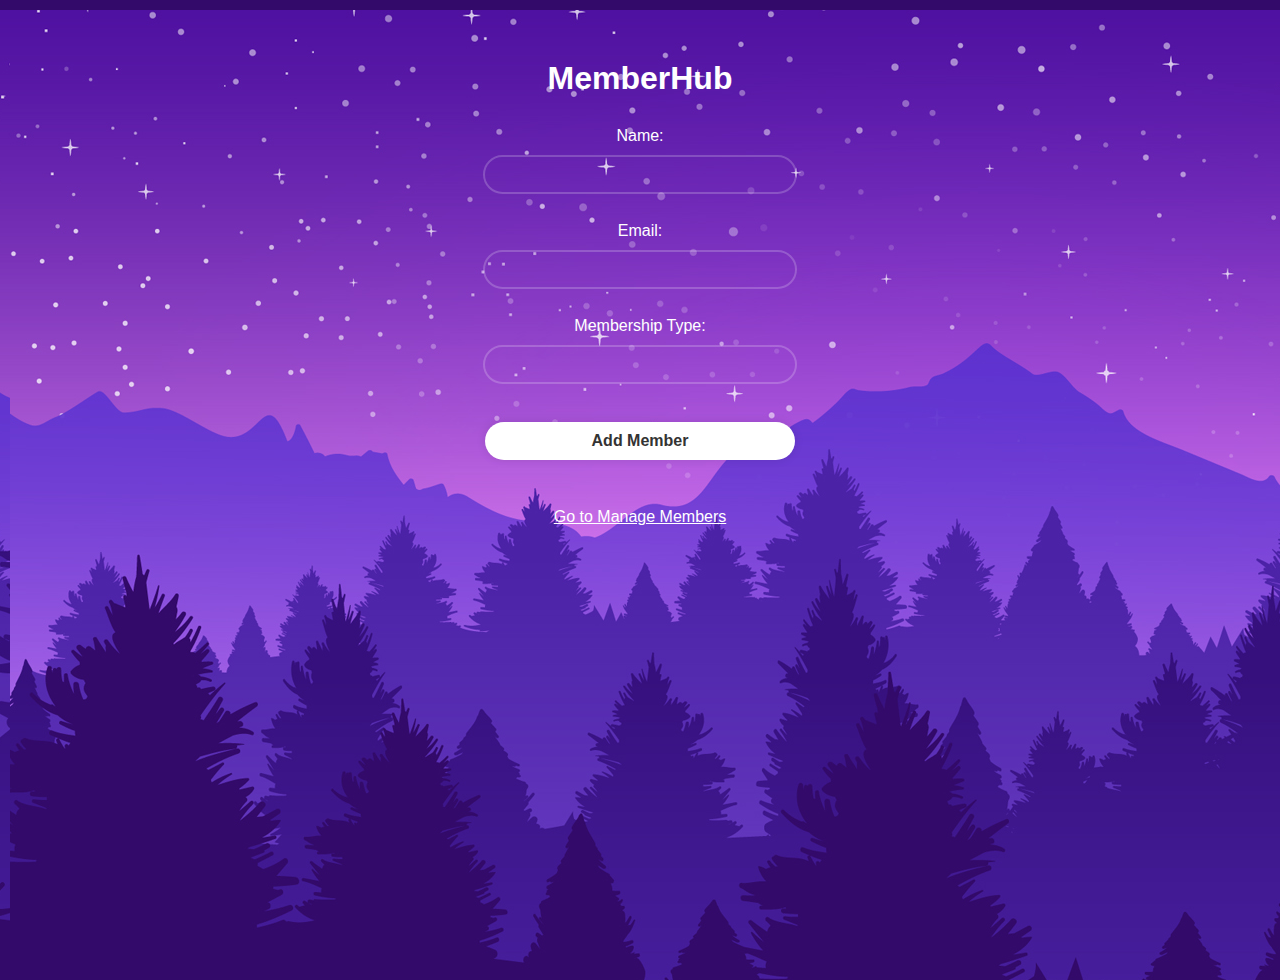
<file: index.html>
<!DOCTYPE html>
<html>
<head>
  <title>Memberhub</title>
  <link rel="stylesheet" href="./style.css">
</head>
<body>

  <h1>MemberHub</h1>
  <form id="memberForm">
    <label>Name:</label><br>
    <input type="text" id="name" required><br><br>

    <label>Email:</label><br>
    <input type="email" id="email" required><br><br>

    <label>Membership Type:</label><br>
    <input type="text" id="type" required><br><br>

    <button type="submit">Add Member</button>
  </form>

  <br>
  <a href="./manage_members.html">Go to Manage Members</a>

  <script>
    const form = document.getElementById("memberForm");

    form.onsubmit = function (e) {
      e.preventDefault();
      const name = document.getElementById("name").value;
      const email = document.getElementById("email").value;
      const type = document.getElementById("type").value;

      const newMember = { name, email, type };
      const members = JSON.parse(localStorage.getItem("members")) || [];

      members.push(newMember);
      localStorage.setItem("members", JSON.stringify(members));

      alert("Member added successfully!");
      form.reset();
    };
  </script>

</body>
</html>
</file>
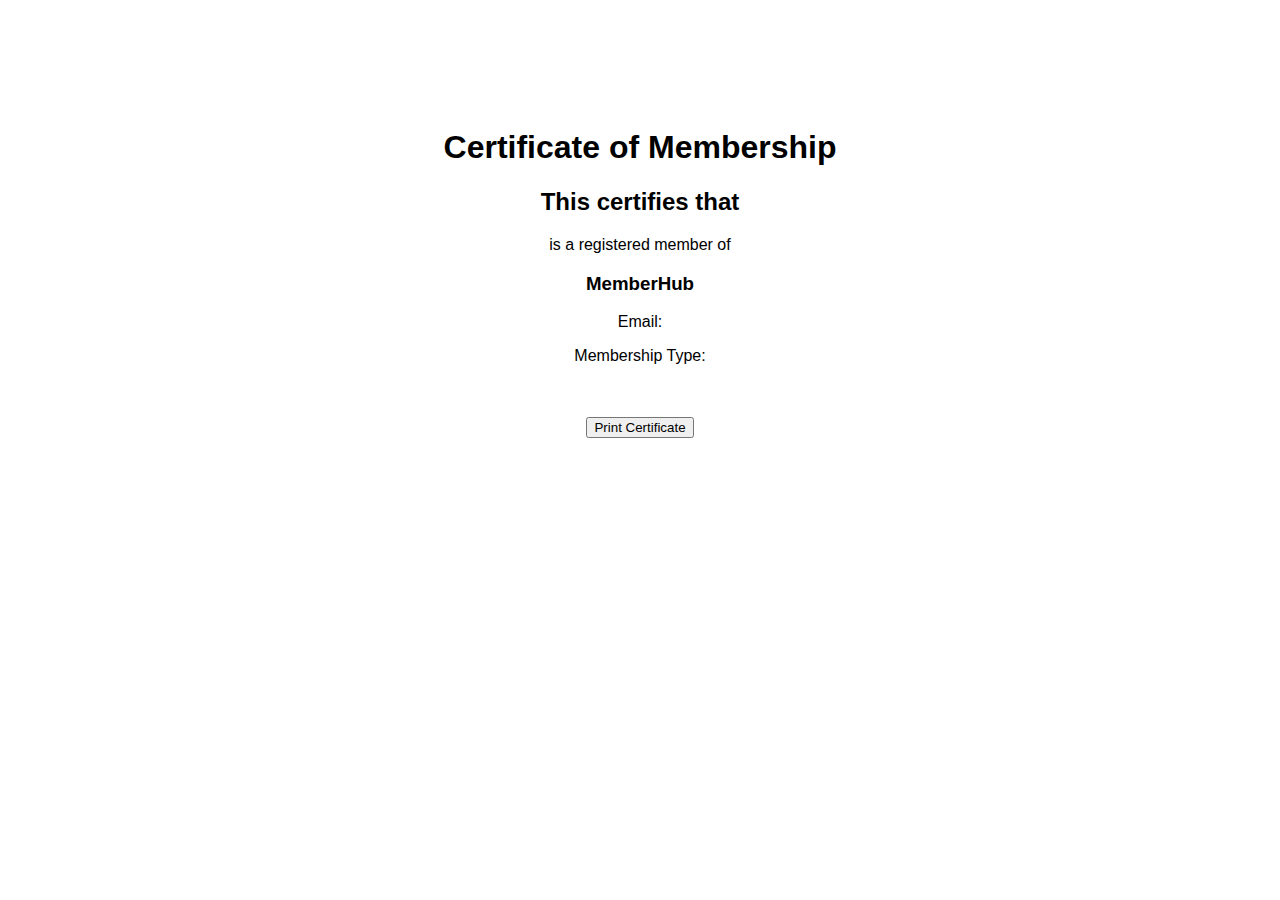
<file: cerficate.html>
<!DOCTYPE html>
<html>
<head>
  <title>Membership Certificate</title>
</head>
<body style="text-align: center; padding-top: 100px; font-family: Arial;">

  <h1>Certificate of Membership</h1>
  <h2>This certifies that</h2>

  <h2 id="memberName">[Name]</h2>

  <p>is a registered member of</p>
  <h3>MemberHub</h3>

  <p>Email: <span id="memberEmail">[Email]</span></p>
  <p>Membership Type: <span id="memberType">[Type]</span></p>

  <br><br>
  <button onclick="window.print()">Print Certificate</button>

  <script>
    const member = JSON.parse(localStorage.getItem("selectedMember")) || {};
    document.getElementById("memberName").innerText = member.name || '';
    document.getElementById("memberEmail").innerText = member.email || '';
    document.getElementById("memberType").innerText = member.type || '';
  </script>

</body>
</html>
</file>
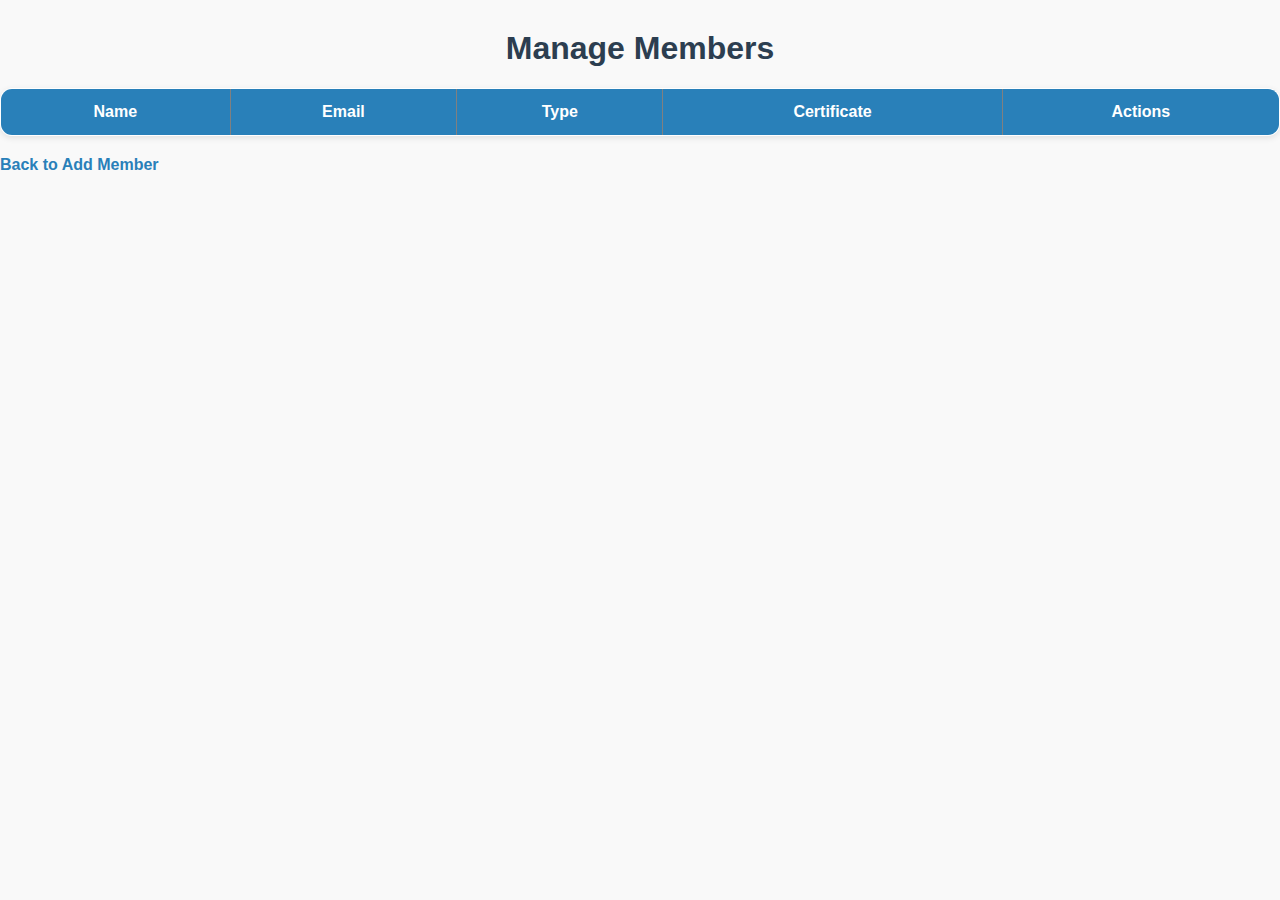
<file: manage_members.html>
<!DOCTYPE html>
<html>
<head>
  <title>Manage Members</title>
  <link rel="stylesheet" href="./isty.css">
</head>
<body>

  <h1>Manage Members</h1>

  <table border="1" id="memberTable">
    <tr>
      <th>Name</th>
      <th>Email</th>
      <th>Type</th>
      <th>Certificate</th>
      <th>Actions</th>
    </tr>
  </table>

  <a href="./index.html">Back to Add Member</a>

  <script>
    const table = document.getElementById("memberTable");
    let members = JSON.parse(localStorage.getItem("members")) || [];

    function renderTable() {
      table.querySelectorAll("tr:not(:first-child)").forEach(row => row.remove());

      members.forEach((member, index) => {
        const row = table.insertRow();
        row.insertCell(0).innerText = member.name;
        row.insertCell(1).innerText = member.email;
        row.insertCell(2).innerText = member.type;

        const certCell = row.insertCell(3);
        const certBtn = document.createElement("button");
        certBtn.innerText = "Generate";
        certBtn.onclick = () => {
          localStorage.setItem("selectedMember", JSON.stringify(member));
          window.open("cerficate.html", "_blank");
        };
      
        certCell.appendChild(certBtn);

        const actionsCell = row.insertCell(4);
        const editBtn = document.createElement("button");
        editBtn.innerText = "Edit";
        editBtn.onclick = () => {
          const newName = prompt("Edit Name:", member.name);
          const newEmail = prompt("Edit Email:", member.email);
          const newType = prompt("Edit Type:", member.type);
          if (newName && newEmail && newType) {
            members[index] = { name: newName, email: newEmail, type: newType };
            localStorage.setItem("members", JSON.stringify(members));
            renderTable();
          }
        };

        const delBtn = document.createElement("button");
        delBtn.innerText = "Delete";
        delBtn.onclick = () => {
          if (confirm("Are you sure?")) {
            members.splice(index, 1);
            localStorage.setItem("members", JSON.stringify(members));
            renderTable();
          }
        };

        actionsCell.appendChild(editBtn);
        actionsCell.appendChild(delBtn);
      });
    }

    renderTable();
  </script>

</body>
</html>
</file>
<file: style.css>
*{
    margin: 10px;
    padding: 10px;
    box-sizing: content-box;
    font-family: "poppins", sans-serif;
}

body{
    display: flow-root;
    justify-content:center;
    text-align: center;
    align-items: center;
    min-height: 100vh;
    background: url('img.jpg');
}

input, select{
    width: 25%;
    height: 100%;
    background: transparent;
    border: none;
    outline: none;
    border: 2px solid rgba(255, 255, 255, .2);
    border-radius: 40px;
}
button {
    width: 25%;
    height: 100%;
    background: #fff;
    border: none;
    outline: none;
    border-radius: 40px;
    box-shadow: 0 0 10px  rgba(0, 0, 0, .1);
    cursor: pointer;
    font-size: 16px;
    color: #333;
    font-weight: 600;
}
h1{
    text-align: center;
    color: #fff;
}
label{
    color: #fff;
}
a{
    color: #fff;
}
</file>
<file: isty.css>
/* General */
body {
  font-family: 'Segoe UI', Tahoma, Geneva, Verdana, sans-serif;
  background-color: #f9f9f9;
  color: #333;
  margin: 0;
  padding: 0;
}

h1 {
  text-align: center;
  color: #2c3e50;
  margin-top: 30px;
}

/* Container */
.container {
  max-width: 800px;
  margin: 30px auto;
  background: #fff;
  padding: 30px;
  box-shadow: 0 4px 8px rgba(0,0,0,0.1);
  border-radius: 12px;
}

/* Form */
form {
  display: flex;
  flex-direction: column;
}

label {
  margin-top: 10px;
  font-weight: bold;
}

input, select {
  padding: 10px;
  margin-top: 5px;
  border: 1px solid #ccc;
  border-radius: 6px;
}

button {
  padding: 10px 20px;
  margin-top: 20px;
  border: none;
  background-color: #2980b9;
  color: white;
  font-size: 16px;
  border-radius: 6px;
  cursor: pointer;
  transition: background 0.3s ease;
}

button:hover {
  background-color: #1c6fa1;
}

/* Links */
a {
  display: inline-block;
  margin-top: 20px;
  color: #2980b9;
  text-decoration: none;
  font-weight: bold;
}

a:hover {
  text-decoration: underline;
}

/* Table */
table {
  width: 100%;
  border-collapse: collapse;
  margin-top: 20px;
  background-color: #fff;
  border-radius: 12px;
  overflow: hidden;
  box-shadow: 0 2px 6px rgba(0,0,0,0.1);
}

th, td {
  padding: 14px;
  border-bottom: 1px solid #ddd;
  text-align: center;
}

th {
  background-color: #2980b9;
  color: white;
}

tr:hover {
  background-color: #f1f1f1;
}

td button {
  margin: 0 5px;
  background-color: #27ae60;
  padding: 6px 12px;
  font-size: 14px;
}

td button:hover {
  background-color: #1e8c4e;
}

td button:last-child {
  background-color: #ba2d1d;
}

td button:last-child:hover {
  background-color: #c32514;
}

/* Certificate */
.certificate {
  background: #fff;
  padding: 40px;
  border: 8px double #2c3e50;
  max-width: 800px;
  margin: 50px auto;
  text-align: center;
  border-radius: 12px;
  box-shadow: 0 8px 16px rgba(0,0,0,0.1);
}

.certificate h1 {
  color: #2c3e50;
  font-size: 32px;
}

.certificate h2 {
  color: #34495e;
}

.actions {
  text-align: center;
  margin-top: 30px;
}

.actions button {
  background-color: #8e44ad;
}

.actions button:hover {
  background-color: #71368a;
}

/* Responsive */
@media (max-width: 600px) {
  .container, .certificate {
    padding: 20px;
  }

  table, th, td {
    font-size: 14px;
  }

  button {
    font-size: 14px;
  }
}
</file>
